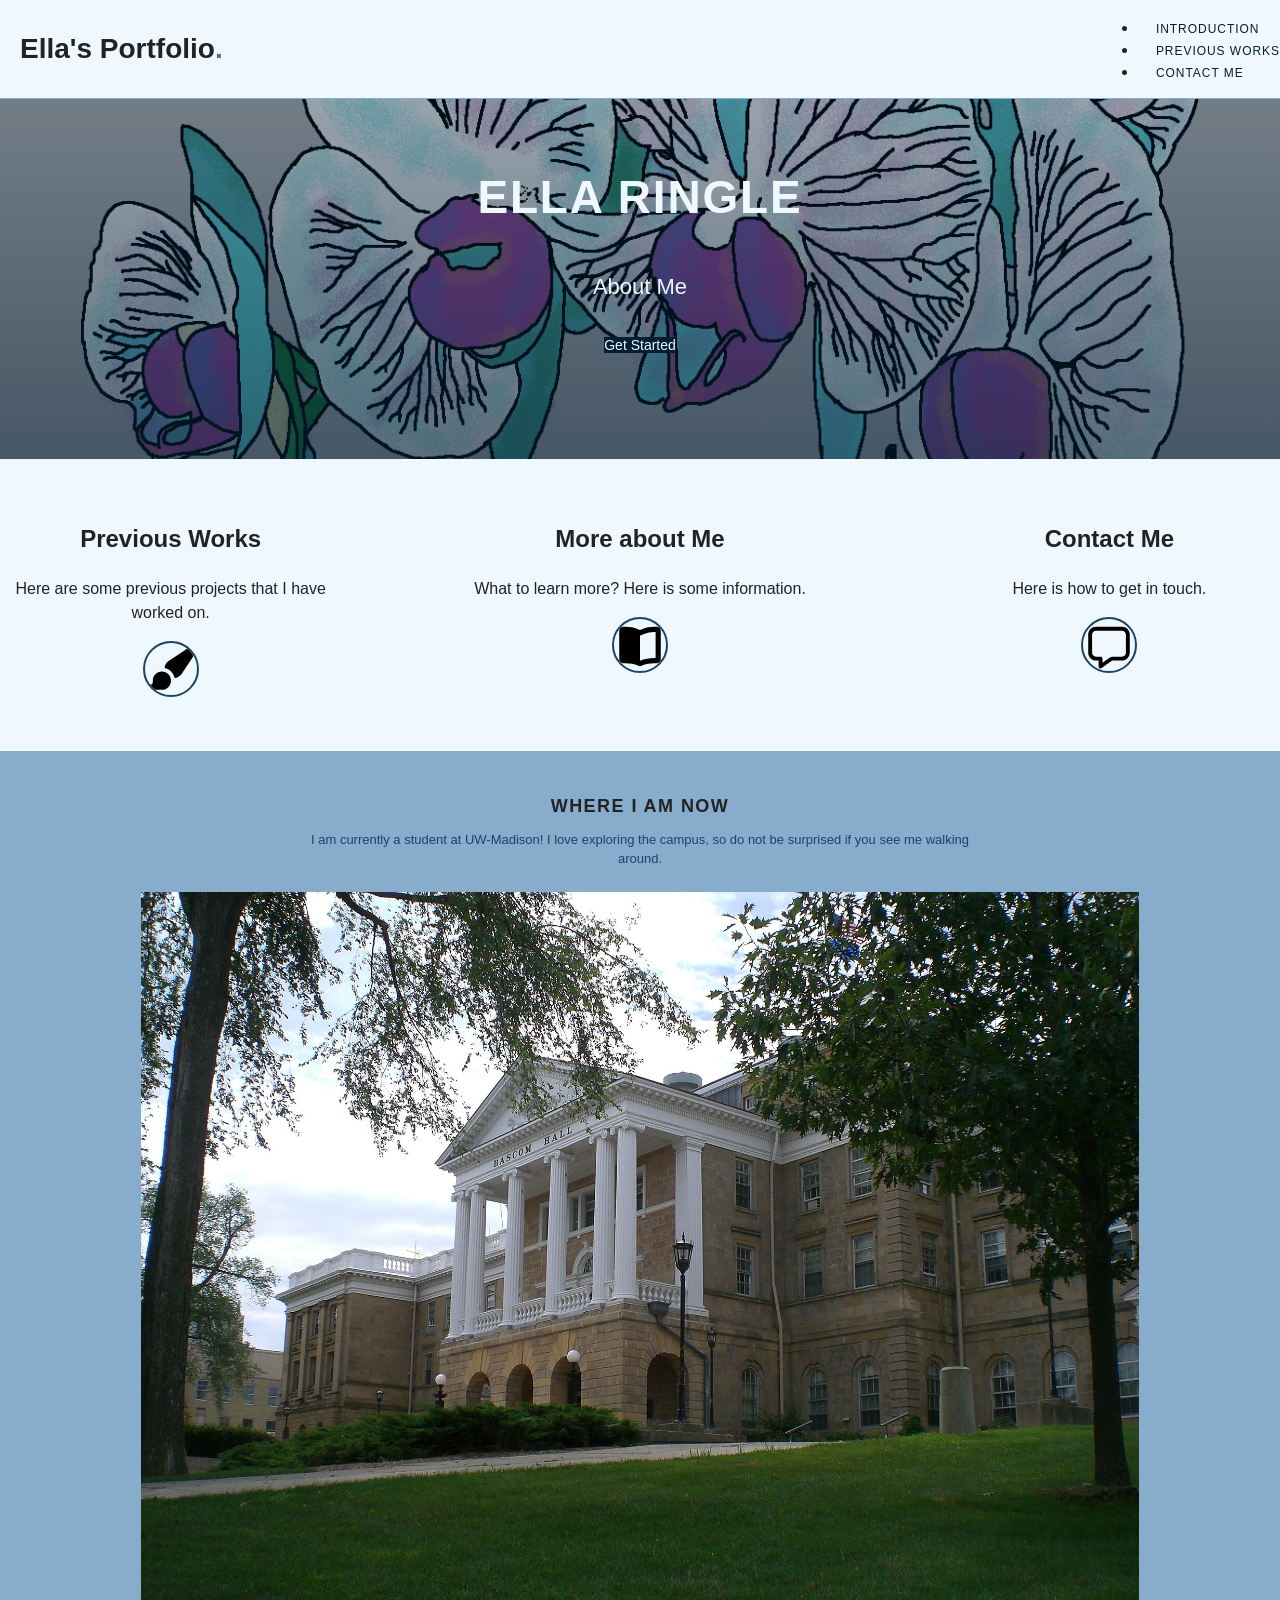
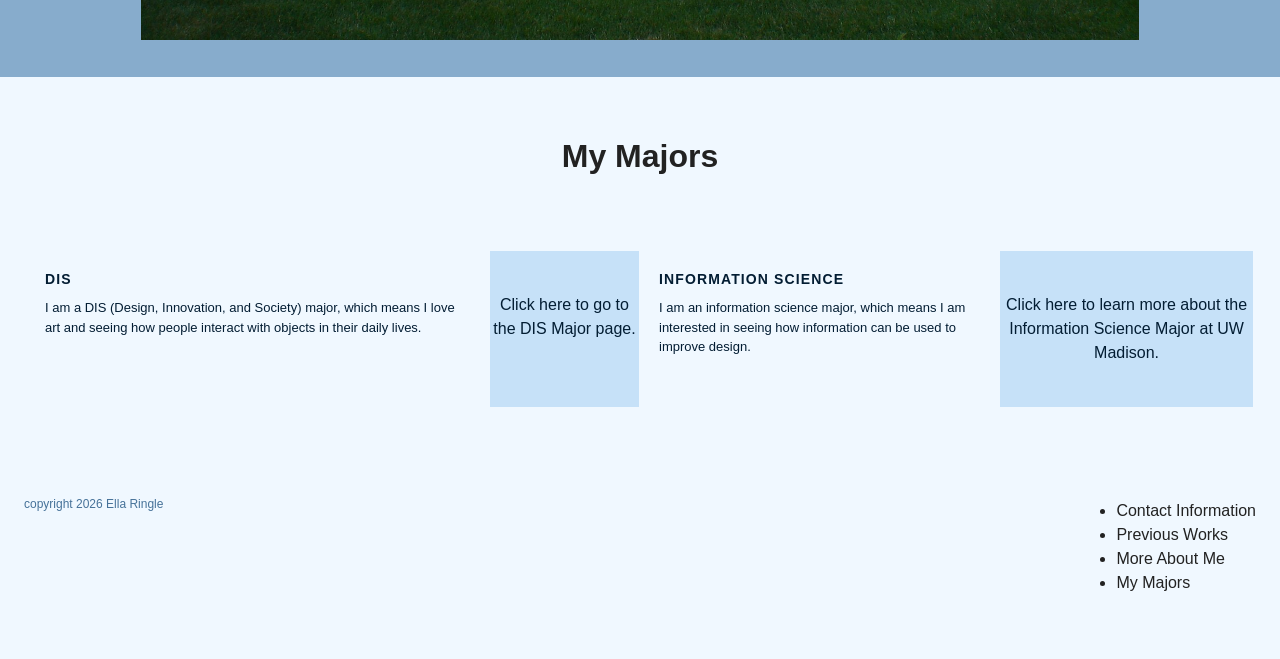
<file: lis351-web/index.html>
<!-- =========================================================
STEP 1: Add the required HTML5 skeleton
========================================================= -->
<!DOCTYPE html>
<html lang="en">
  <head>
    <meta charset="UTF-8">
    <meta name="viewport" content="width=device-width, initial-scale=1.0">
    <link rel="stylesheet" href="stylesheet.css">
    <title>Ella's Portfolio</title>
  </head>

  <body>
    <!-- =========================================================
    STEP 2: Build the “top area” (site name + navigation) using simple HTML
    ========================================================= -->
    <header class="site-header"><span class="header-inner">
        <h2 class="brand">Ella's Portfolio<span class="dot">.</span></h2>

        
        <nav class ="site-nav">
            <ul>
                <li><a href="#">Introduction</a></li>
                <li><a href="#">Previous Works</a></li>
                <li><a href="#">Contact Me</a></li>
            </ul>
        </nav>
    </span></header>


    <!-- =========================================================
    STEP 3: Hero section + “Get Started button” as a link
    ========================================================= -->
   <main> 
         <section class="hero">
            <div class="hero-content">
                <h1 class="hero-h1">Ella Ringle</h1>
                <p class ="hero-subhead">About Me </p>
                <a href="#" class ="btn"><span class="btn-dark">Get Started</span></a>
            </div>
           <!-- <img src="images/Orchids.png" alt="Hand Drawn Orchids">-->
        </section>
        

        <!-- =========================================================
        STEP 4: Features section (3 blocks) + featured content section
        ========================================================= -->
        <section class ="features"> <span class="features-grid">
           <span class="feature">
                <h2>Previous Works</h2>
                <p> Here are some previous projects that I have worked on.</p>
                <img src="images/paintbrush-solid-full.svg" alt="paintbush" class="icon">
            </span>

            <span class="feature">
                <h2>More about Me</h2>
                <p>What to learn more? Here is some information.</p>
                <img src="images/book-open-solid-full.svg" alt="open book" class="icon">
            </span>

            <span class="feature">
                <h2>Contact Me</h2>
                <p>Here is how to get in touch.</p>
                <img src="images/message-regular-full.svg" alt="message icon" class="icon">
            </span>
        </span>
        </section>
        <section class="featured">
            <h2 class="section-title">Where I am Now</h2>
            <p class="section-lede">I am currently a student at UW-Madison! I love exploring the campus, so do not be surprised if you see me walking around. </p>
            <img src="images/BascomHill.jpg" alt="Bascom Hill" class="media">
        </section>

        <!-- =========================================================
        STEP 5: Two secondary content blocks + CTA section 
        ========================================================= -->
        <h1 class="secondary">My Majors</h1>
        <section class="secondary-grid">
            <div class="card">
                <span class = "card-text">
                    <h3 class = "h3">DIS</h3>
                    <p class ="p">I am a DIS (Design, Innovation, and Society) major, which means I love art and seeing how people interact with objects in their daily lives.</p>
                </span>
                <a href="https://guide.wisc.edu/undergraduate/human-ecology/design-studies/design-innovation-society-bs" class = "cta"><span class = "cta-inner">Click here to go to the DIS Major page.</span></a>
            </div>
            <div class="card">
                <span class = "card-text">
                    <h3 class = "h3">Information Science</h3>
                    <p class ="p">I am an information science major, which means I am interested in seeing how information can be used to improve design.</p>
                </span>
                <a href="https://ischool.wisc.edu/programs/information-science-major/" class = "cta"><span class ="cta-inner">Click here to learn more about the Information Science Major at UW Madison.</span></a>
            </div>
        </section>

    </main>

    <!-- =========================================================
    STEP 6: Footer 
    ========================================================= -->

    <footer class ="site-footer">
        <span class="footer-inner">
        <p class="footer-left"><span class="a">copyright 2026 Ella Ringle</span></p>
        <ul class="footer-cols"> <span class="a">
            <li><a href="#">Contact Information</a></li>
            <li><a href="#">Previous Works</a></li>
            <li><a href="#">More About Me</a></li>
            <li><a href="#">My Majors</a></li>
        </span></ul>
        </span>
    </footer>

  </body>
</html>
</file>
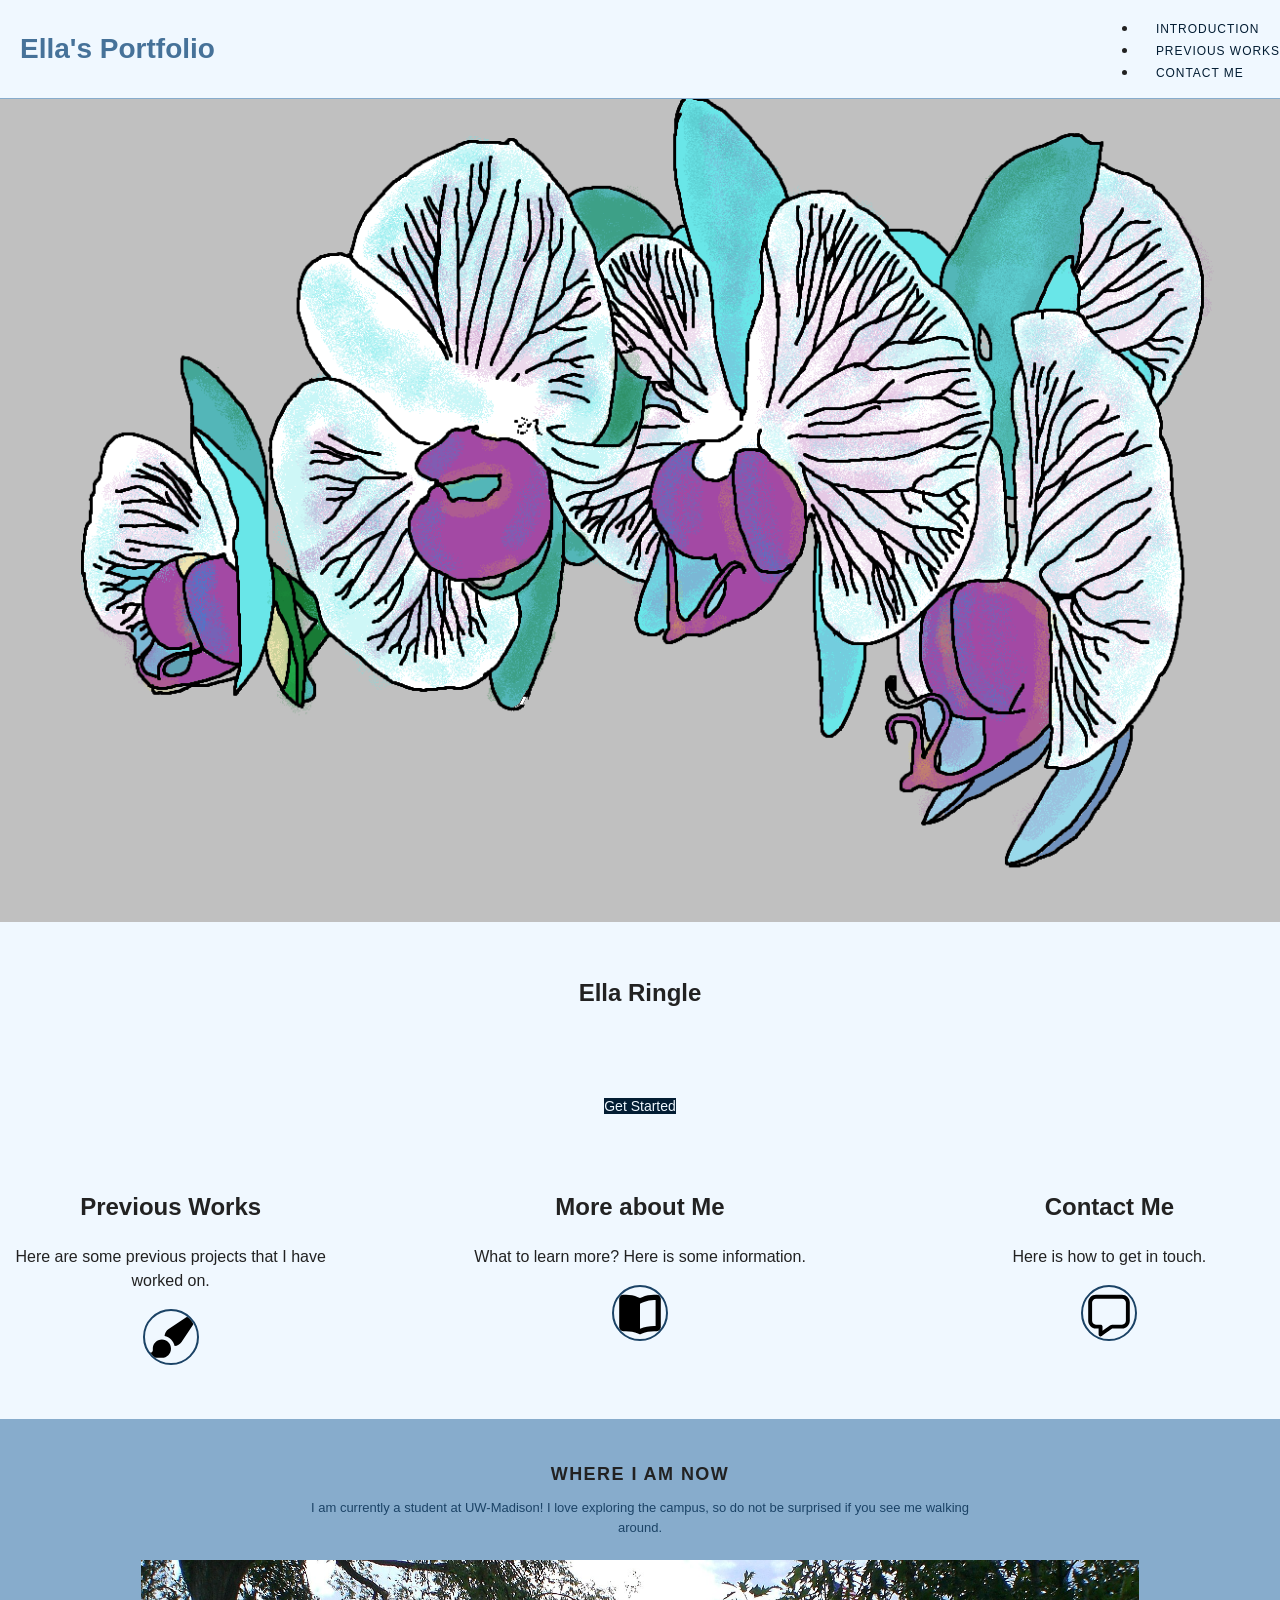
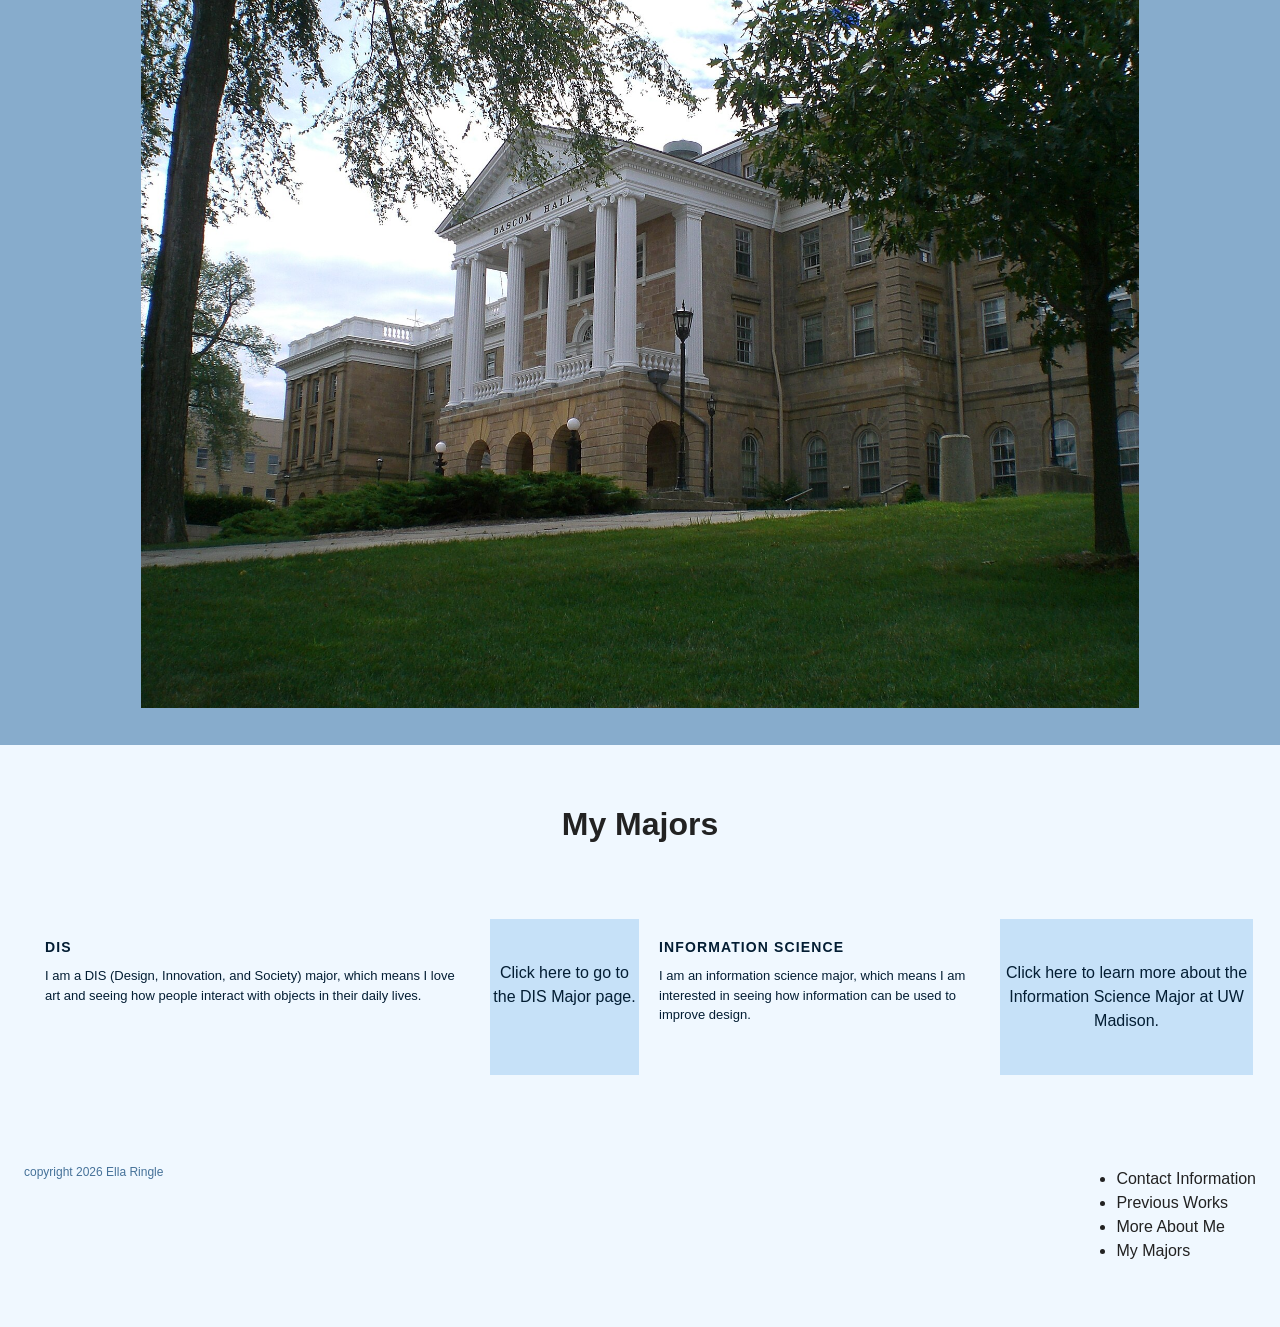
<file: lis351-web/lis351-web.html>
<!-- =========================================================
STEP 1: Add the required HTML5 skeleton
========================================================= -->
<!DOCTYPE html>
<html lang="en">
  <head>
    <meta charset="UTF-8">
    <meta name="viewport" content="width=device-width, initial-scale=1.0">
    <link rel="stylesheet" href="stylesheet.css">
    <title>Ella's Portfolio</title>
  </head>

  <body>
    <!-- =========================================================
    STEP 2: Build the “top area” (site name + navigation) using simple HTML
    ========================================================= -->
    <header class="site-header"><span class="header-inner">
        <h2 class="brand"><span class="dot">Ella's Portfolio</span></h2>
        
        <nav class ="site-nav"><span class="a"><span class="right">
            <ul>
                <li><a href="#">Introduction</a></li>
                <li><a href="#">Previous Works</a></li>
                <li><a href="#">Contact Me</a></li>
            </ul>
        </span></span></nav>
    </span></header>


    <!-- =========================================================
    STEP 3: Hero section + “Get Started button” as a link
    ========================================================= -->
   <main> 
        <section>
            <img src="images/Orchids.png" alt="Hand Drawn Orchids" class="hero">
            <div class="hero-content">
                <h1 class="hero-h1">Ella Ringle</h1>
                <p class ="hero-subhead">About Me </p>
                <a href="#" class ="btn"><span class="btn-dark">Get Started</span></a>

            </div>
        </section>
        

        <!-- =========================================================
        STEP 4: Features section (3 blocks) + featured content section
        ========================================================= -->
        <section class ="features"> <span class="features-grid">
           <span class="feature">
                <h2>Previous Works</h2>
                <p> Here are some previous projects that I have worked on.</p>
                <img src="images/paintbrush-solid-full.svg" alt="paintbush" class="icon">
            </span>

            <span class="feature">
                <h2>More about Me</h2>
                <p>What to learn more? Here is some information.</p>
                <img src="images/book-open-solid-full.svg" alt="open book" class="icon">
            </span>

            <span class="feature">
                <h2>Contact Me</h2>
                <p>Here is how to get in touch.</p>
                <img src="images/message-regular-full.svg" alt="message icon" class="icon">
            </span>
        </span>
        </section>
        <section class="featured">
            <h2 class="section-title">Where I am Now</h2>
            <p class="section-lede">I am currently a student at UW-Madison! I love exploring the campus, so do not be surprised if you see me walking around. </p>
            <img src="images/BascomHill.jpg" alt="Bascom Hill" class="media">
        </section>

        <!-- =========================================================
        STEP 5: Two secondary content blocks + CTA section 
        ========================================================= -->
        <h1 class="secondary">My Majors</h1>
        <section class="secondary-grid">
            <div class="card">
                <span class = "card-text">
                    <h3 class = "h3">DIS</h3>
                    <p class ="p">I am a DIS (Design, Innovation, and Society) major, which means I love art and seeing how people interact with objects in their daily lives.</p>
                </span>
                <a href="https://guide.wisc.edu/undergraduate/human-ecology/design-studies/design-innovation-society-bs" class = "cta"><span class = "cta-inner">Click here to go to the DIS Major page.</span></a>
            </div>
            <div class="card">
                <span class = "card-text">
                    <h3 class = "h3">Information Science</h3>
                    <p class ="p">I am an information science major, which means I am interested in seeing how information can be used to improve design.</p>
                </span>
                <a href="https://ischool.wisc.edu/programs/information-science-major/" class = "cta"><span class ="cta-inner">Click here to learn more about the Information Science Major at UW Madison.</span></a>
            </div>
        </section>

    </main>

    <!-- =========================================================
    STEP 6: Footer 
    ========================================================= -->

    <footer class ="site-footer">
        <span class="footer-inner">
        <p class="footer-left"><span class="a">copyright 2026 Ella Ringle</span></p>
        <ul class="footer-cols"> <span class="a">
            <li><a href="#">Contact Information</a></li>
            <li><a href="#">Previous Works</a></li>
            <li><a href="#">More About Me</a></li>
            <li><a href="#">My Majors</a></li>
        </span></ul>
        </span>
    </footer>

  </body>
</html>
</file>
<file: lis351-web/stylesheet.css>
/* a4stylesheet.css
   A4: Intro CSS Fill-in Template
   Instructions: rename this file to styles.css and complete each TODO block.
*/





/* ===== Base styles (mostly done) ===== */
* { box-sizing: border-box; }

body {
  margin: 0;
  font-family: Arial, Helvetica, sans-serif;
  line-height: 1.5;
  color: #222;
  background: #F0F8FF;
}

a { color: inherit; text-decoration: none; }
a:hover { text-decoration: underline; }

.container {
  width: min(1000px, 92%);
  margin: 0 auto;
}

/* ===== Header ===== */
.site-header {
  border-bottom: 1px solid #87ACCC;
  background: #F0F8FF;

}

.header-inner {
  align-items: center;
  text-align: center;
  gap: 50px;
  /* TODO A (Flexbox):
     Make the brand appear on the left and the navigation on the right.
     Requirements:
       - Use flexbox
       - Center items vertically
       - Put space between left and right
  */
  display: flex;
  flex-direction: row;
  justify-content: space-between;
}

.brand {
  font-size: 28px;
  font-weight: 700;
  padding-left: 20px;
  display: flex ;

}

.brand .dot {
  /* TODO B (Color):
     Make the dot a light blue accent color (choose a readable blue).
  */
  color: #467299;
  display: flex;
}

.site-nav a {
  margin-left: 18px;
  text-transform: uppercase;
  font-size: 12px;
  letter-spacing: 0.08em;
  color: #031D33;
  display: flex;
 
  
}






/* ===== Hero ===== */
.hero {
  background-image: linear-gradient(#031d3369, #031d33a4), url("images/Orchids.png");
  min-height: 360px;
  max-width:100%;
  height: auto;
  background-position: center;
  background-repeat: no-repeat;
  background-size: cover;
  position: relative;
  

  /* TODO C (Background image hero):
     Turn this into a hero banner with a background image.
     Requirements:
       - Use a background image URL (use the one below)
       - Make it cover the area and center it
       - Add a light overlay so text is readable (hint: use a linear-gradient + image)
       - Set a minimum height (e.g., 360px)
  */
  /* My image:
     https://images.unsplash.com/photo-1469474968028-56623f02e42e?auto=format&fit=crop&w=1600&q=60
  */  

}

.hero-content {
  /* TODO D (Center content):
     Center the hero text horizontally.
     Add vertical padding so it doesn't feel cramped.
  */
  text-align: center;
  padding-top: 26px;
}

.hero h1 {
  color:#F0F8FF;
  font-size: 46px;
  text-transform: uppercase;
  letter-spacing: 0.04em;
  
  /* TODO E (Typography):
     Make the headline large and uppercase.
     (e.g., font-size around 42–48px, text-transform uppercase)
  */
}

.hero-subhead {
  /* TODO F (Typography):
     Make this slightly smaller than h1 and a softer color.
     (e.g., font-size ~20–24px; color #555)
  */
  font-size: 22px;
  color: #F0F8FF;
  margin: 8px 0 22px;
}






/* ===== Buttons ===== */
.btn {
  display: inline-block;
  padding: 10px 18px;
  border-radius: 3px;
  font-size: 14px;
}

.btn-dark {
  background: #031D33;
  color: #F0F8FF;
  /* TODO G (Button styling):
     Make this a dark filled button with white text.
     (e.g., background #333; color #fff)
  */
}

.btn-outline {
  /* TODO H (Button styling):
     Make this an outlined button with a blue border and matching text.
     (e.g., border: 2px solid ...; color: ...; background: transparent)
  */
  border: 2px solid;
  color: #031D33;
  background: #F0F8FF;
}

/* ===== Features (3 columns) ===== */
.features {
  padding: 42px 0;
}

.features-grid {
  /* TODO I (Layout):
     Arrange the three feature blocks in a row (desktop).
     Requirements:
       - Use flexbox
       - Add a gap between items (e.g., 26px)
  */
  display: flex;
  gap: 10%;
  margin:auto;
}

.feature {
  /* TODO J (Sizing / alignment):
     Make each feature take equal width and center its text.
  */
  flex: 1;              
  min-width: 0; 
  text-align: center;


}

.icon {
  width: 56px;
  height: 56px;
  border: 2px solid #1B4366;
  border-radius: 999px;
  display: grid;
  place-items: center;
  margin: 0 auto 12px;
  color: #467299;
  font-size: 22px;
}

/* ===== Featured content ===== */
.featured {
  padding: 42px 0 36px;
  background: #87ACCC;
}

.section-title {
  text-align: center;
  margin: 0;
  font-size: 18px;
  letter-spacing: 0.08em;
  text-transform: uppercase;
}

.section-lede {
  text-align: center;
  max-width: 680px;
  margin: 10px auto 22px;
  color: #1B4366;
  font-size: 13px;
}

.media {
  display: flex;
  background: #F0F8FF;
  border: 1px solid #87ACCC;
  margin-left: auto;
  margin-right: auto;
  max-width:100%;
  height:auto;
  max-height: 750px;
}






/* ===== Secondary content (2 cards) ===== */
.secondary {
  padding: 34px 0 44px;
  text-align: center;
}

.secondary-grid {
  /* TODO K (Layout):
     Put the two cards next to each other on desktop.
     Requirements:
       - Use flexbox
       - Add a gap (e.g., 26px)
  */
  display: flex;
  margin: 26px;
}

.card {
  /* TODO L (Card styling):
     Give each card a border and make it take equal width.
     (Hint: flex: 1; border: 1px solid #eee)
  */
  display: flex;
  flex: 1;
  border: 1px solid;
  color: #F0F8FF;
  grid-template-columns: 1fr 1fr;
}

.card-text {
  padding: 18px;
}

.card-text h3 {
  margin: 0 0 8px;
  font-size: 14px;
  text-transform: uppercase;
  letter-spacing: 0.08em;
  color:#031D33
}

.card-text p {
  margin: 0 0 14px;
  color: #031D33;
  font-size: 13px;
}

.card-image {
  min-height: 160px;
  /* TODO M (Image block):
     Make the card image behave like a background image:
       - cover
       - centered
  */
  background-size: cover;
  background-position: center;
}

/* Optional images (already provided) */
.img-a {
  background-image: url("https://images.unsplash.com/photo-1469474968028-56623f02e42e?auto=format&fit=crop&w=800&q=60");
}
.img-b {
  background-image: url("https://images.unsplash.com/photo-1451187580459-43490279c0fa?auto=format&fit=crop&w=800&q=60");
}

/* ===== CTA ===== */
.cta {
  background: #c6e1f8;
  padding: 42px 0;
  text-align: center;
}

.cta-inner {
  /* TODO N (Center CTA):
     Center the CTA text and button.
  */
  text-align: center;
  align-items: center;
  color: #031D33
}





/* ===== Footer ===== */
.site-footer {
  background: #F0F8FF;
  border-top: 1px solid #F0F8FF;
  padding: 24px 0;
}

.footer-inner {
  /* TODO O (Footer layout):
     Arrange footer-left on the left and footer link columns on the right.
     Requirements:
       - Use flexbox
       - Add a gap (e.g., 24px)
       - Space items out (left/right)
  */
  display: flex;
  padding: 24px;
  justify-content: space-between;
}

.footer-left {
  max-width: 360px;
  color: #467299;
  font-size: 12px;
}

.footer-left a { color: #1B4366; }

.footer-cols {
  display: flex;
  gap: 28px;
}

.footer-col h4 {
  margin: 0 0 8px;
  font-size: 12px;
  text-transform: uppercase;
  letter-spacing: 0.08em;
}

.footer-col a {
  display: block;
  font-size: 12px;
  color: #1B4366;
  margin: 6px 0;
}
</file>
